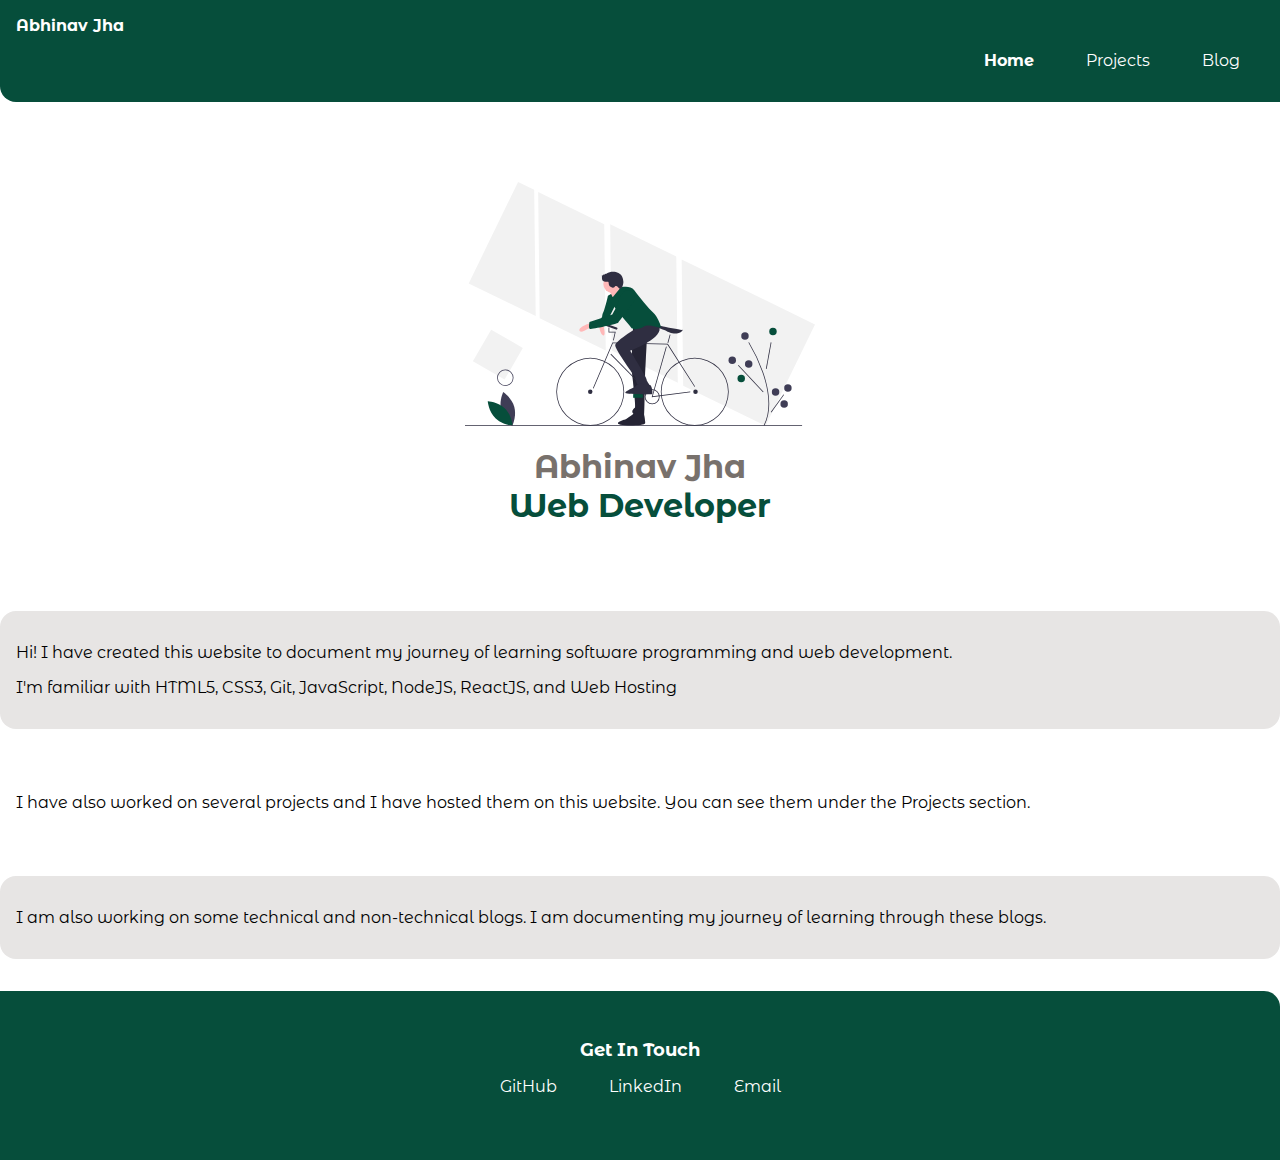
<file: index.html>
<!DOCTYPE html>
<html lang="en">
<head>
    <meta charset="UTF-8">
    <meta name="viewport" content="width=device-width, initial-scale=1.0">
    <title>abhinavsite</title>
    <link href="/styles.css" rel="stylesheet" />
</head>
<body>

    <nav class="navigation">
        <div class="nav-brand">Abhinav Jha</div>
        <ul class="nav-pills">
            <li class="list-item-inline">
                <a class="link link-active" href="/">Home</a>
            </li>
            <li class="list-item-inline">
                <a class="link" href="/projects.html">Projects</a>
            </li>
            <li class="list-item-inline">
                <a class="link" href="/blog.html">Blog</a>
            </li>
        </ul>
    </nav>

    <header class="hero">
        <img class="hero-img" src="/img/hero.svg" />
        <h1>Abhinav Jha<br /><span style="color: var(--primary-color)">Web Developer</span></h1>
    </header>

    <Section class="section section-ow">
        <p>Hi! I have created this website to document my journey of learning software programming and web development.</p>
        <p>I'm familiar with HTML5, CSS3, Git, JavaScript, NodeJS, ReactJS, and Web Hosting</p>
    </Section>

    <Section class="section">
        <p>
            I have also worked on several projects and I have hosted them on this website. You can see them under the Projects section.
        </p>
    </Section>

    <Section class="section section-ow">
        <p>I am also working on some technical and non-technical blogs. I am documenting my journey of learning through these blogs.</p>
    </Section>

    <footer class="footer">
        <small class="footer-header">Get In Touch</small>
        <ul>
            <li class="list-item-inline">
                <a class="link" href="https://github.com/AbhinavJha33"> GitHub</a>
            </li>
            <li class="list-item-inline">
                <a class="link" href="https://www.linkedin.com/in/abhinav-jha-b36a76270/"> LinkedIn</a>
            </li>
            <li class="list-item-inline">
                <a class="link" href="mailto:abhinavjha33@gmail.com">Email</a>
            </li>
        </ul>
    </footer>


</body>
</html>
</file>
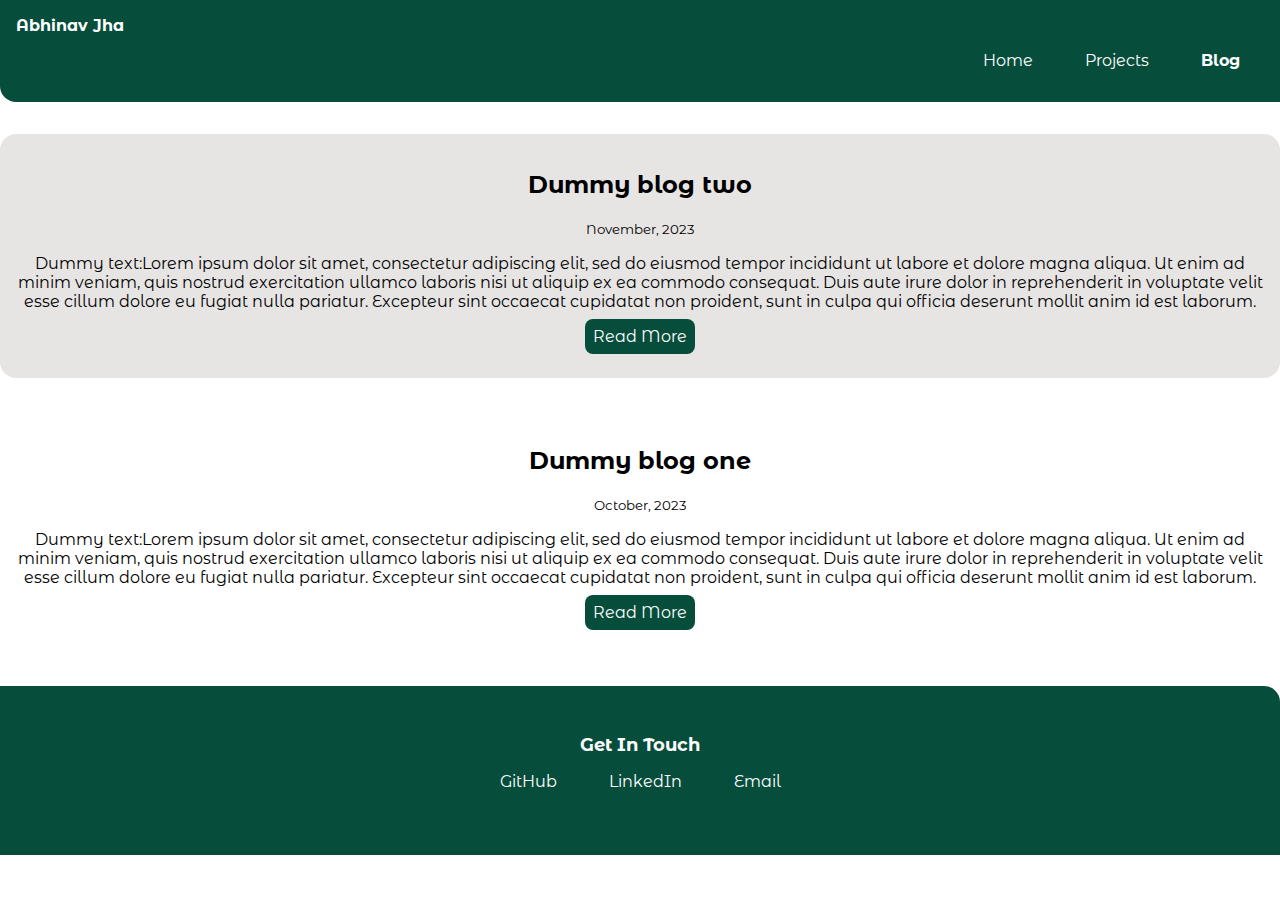
<file: blog.html>
<!DOCTYPE html>
<html lang="en">
<head>
    <meta charset="UTF-8">
    <meta name="viewport" content="width=device-width, initial-scale=1.0">
    <title>blog</title>
    <link href="/styles.css" rel="stylesheet" />
</head>
<body>
    <nav class="navigation">
        <div class="nav-brand">Abhinav Jha</div>
        <ul class="nav-pills">
            <li class="list-item-inline">
                <a class="link" href="/">Home</a>
            </li>
            <li class="list-item-inline">
                <a class="link" href="/projects.html">Projects</a>
            </li>
            <li class="list-item-inline">
                <a class="link link-active" href="/blog.html">Blog</a>
            </li>
        </ul>
    </nav>

    <Section class="section section-ow">
        <ul class="list-non-bullet">
            <li>
                <h2>Dummy blog two</h2>
                <small>November, 2023</small>
                <p>Dummy text:Lorem ipsum dolor sit amet, consectetur adipiscing elit, sed do eiusmod tempor incididunt ut labore et dolore magna aliqua. Ut enim ad minim veniam, quis nostrud exercitation ullamco laboris nisi ut aliquip ex ea commodo consequat. Duis aute irure dolor in reprehenderit in voluptate velit esse cillum dolore eu fugiat nulla pariatur. Excepteur sint occaecat cupidatat non proident, sunt in culpa qui officia deserunt mollit anim id est laborum.</p>              
            </li>
            <li>
                <a  class="link link-primary" href="/blog.html">Read More</a>
            </li>            
        </ul>
    </Section>

    <Section class="section">
        <ul class="list-non-bullet">
            <li>
                <h2>Dummy blog one</h2>
                <small>October, 2023</small>
                <p>Dummy text:Lorem ipsum dolor sit amet, consectetur adipiscing elit, sed do eiusmod tempor incididunt ut labore et dolore magna aliqua. Ut enim ad minim veniam, quis nostrud exercitation ullamco laboris nisi ut aliquip ex ea commodo consequat. Duis aute irure dolor in reprehenderit in voluptate velit esse cillum dolore eu fugiat nulla pariatur. Excepteur sint occaecat cupidatat non proident, sunt in culpa qui officia deserunt mollit anim id est laborum.</p>              
            </li>
            <li>
                <a  class="link link-primary" href="/blog.html">Read More</a>
            </li>            
        </ul>
    </Section>

    <footer class="footer">
        <small class="footer-header">Get In Touch</small>
        <ul>
            <li class="list-item-inline">
                <a class="link" href="https://github.com/AbhinavJha33"> GitHub</a>
            </li>
            <li class="list-item-inline">
                <a class="link" href="https://www.linkedin.com/in/abhinav-jha-b36a76270/"> LinkedIn</a>
            </li>
            <li class="list-item-inline">
                <a class="link" href="mailto:abhinavjha33@gmail.com">Email</a>
            </li>
        </ul>
    </footer>

    
</body>
</html>
</file>
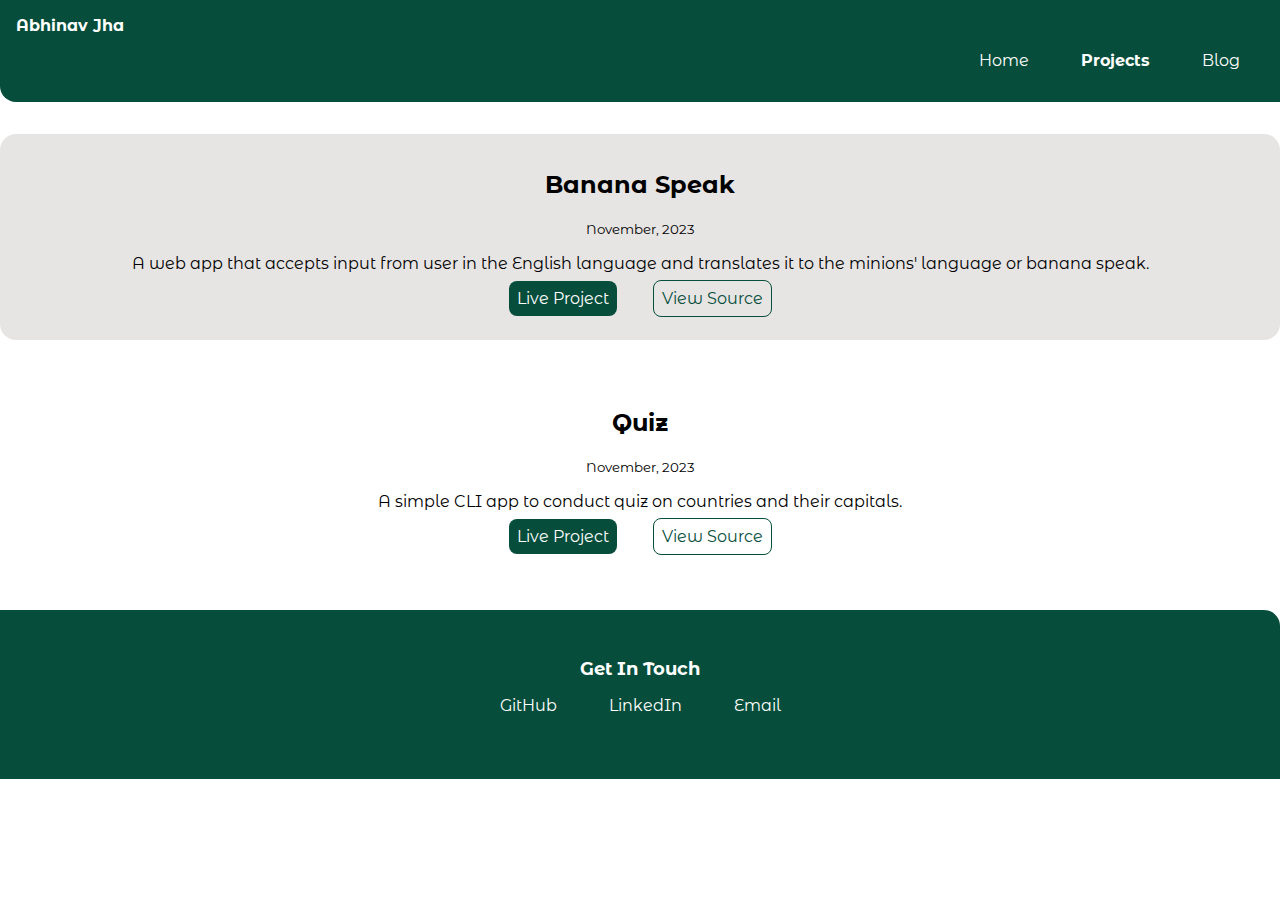
<file: projects.html>
<!DOCTYPE html>
<html lang="en">
<head>
    <meta charset="UTF-8">
    <meta name="viewport" content="width=device-width, initial-scale=1.0">
    <title>projects</title>
    <link href="/styles.css" rel="stylesheet" />
</head>
<body>

    <nav class="navigation">
        <div class="nav-brand">Abhinav Jha</div>
        <ul class="nav-pills">
            <li class="list-item-inline">
                <a class="link" href="/">Home</a>
            </li>
            <li class="list-item-inline">
                <a class="link link-active" href="/projects.html">Projects</a>
            </li>
            <li class="list-item-inline">
                <a class="link" href="/blog.html">Blog</a>
            </li>
        </ul>
    </nav>

    <Section class="section section-ow">
        <ul class="list-non-bullet">
            <li>
                <h2>Banana Speak</h2>
                <small>November, 2023</small>
                <p>A web app that accepts input from user in the English language and translates it to the minions' language or banana speak.</p>              
            </li>
            <li class="list-item-inline">
                <a  class="link link-primary" href="https://banana-speak-chi.vercel.app/">Live Project</a>
            </li>
            <li class="list-item-inline">
                <a class="link link-secondary"  href="https://github.com/AbhinavJha33/banana-speak">View Source</a>
            </li>
        </ul>
    </Section>

    <Section class="section">
        <ul class="list-non-bullet">
            <li>
                <h2>Quiz</h2>
            </li>
            <li>
                <small>November, 2023</small>
            </li>
            <li>
                <p>A simple CLI app to conduct quiz on countries and their capitals.</p>
            </li>
            <li class="list-item-inline">
                <a  class="link link-primary" href="https://replit.com/@abhinavjha331/lessonzero">Live Project</a>
            </li>
            <li class="list-item-inline">
                <a class="link link-secondary"  href="https://replit.com/@abhinavjha331/lessonzero">View Source</a>
            </li>           
        </ul>
    </Section>

    <footer class="footer">
        <small class="footer-header">Get In Touch</small>
        <ul>
            <li class="list-item-inline">
                <a class="link" href="https://github.com/AbhinavJha33"> GitHub</a>
            </li>
            <li class="list-item-inline">
                <a class="link" href="https://www.linkedin.com/in/abhinav-jha-b36a76270/"> LinkedIn</a>
            </li>
            <li class="list-item-inline">
                <a class="link" href="mailto:abhinavjha33@gmail.com">Email</a>
            </li>
        </ul>
    </footer>





    
</body>
</html>
</file>
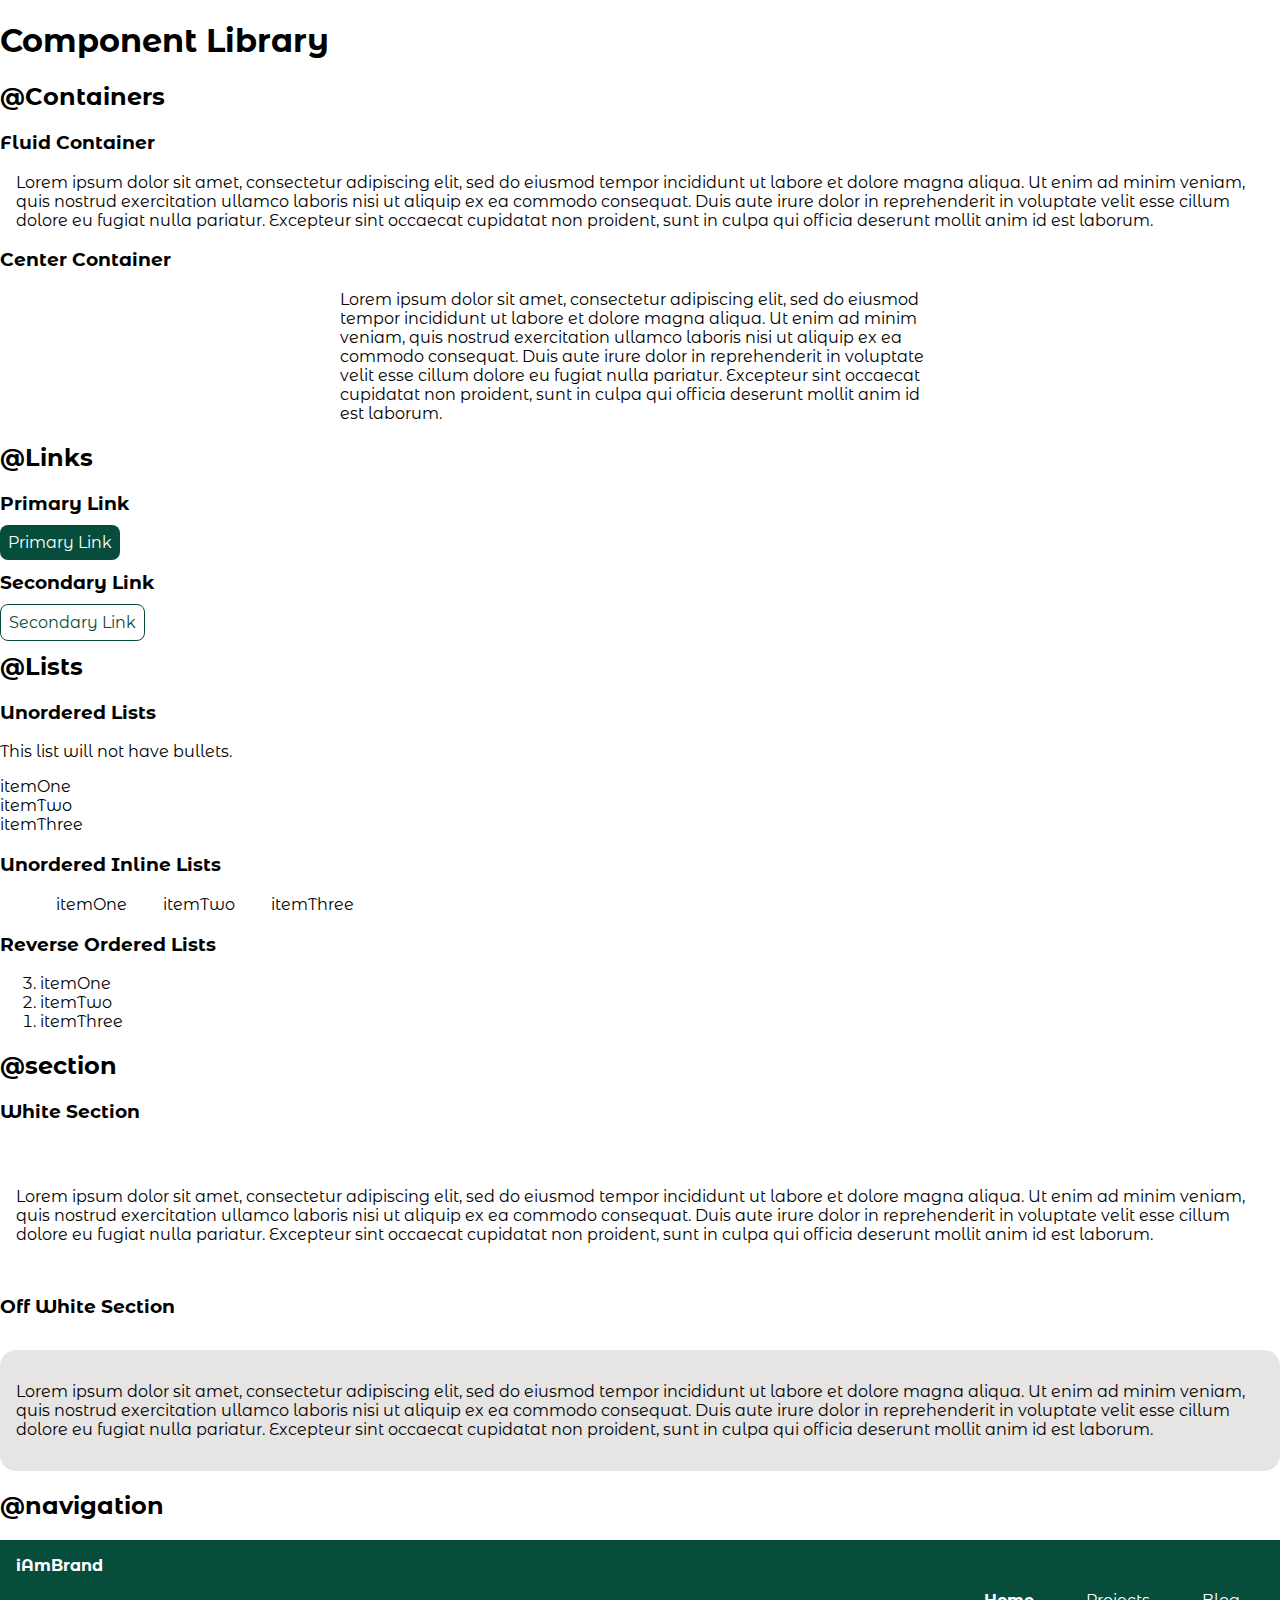
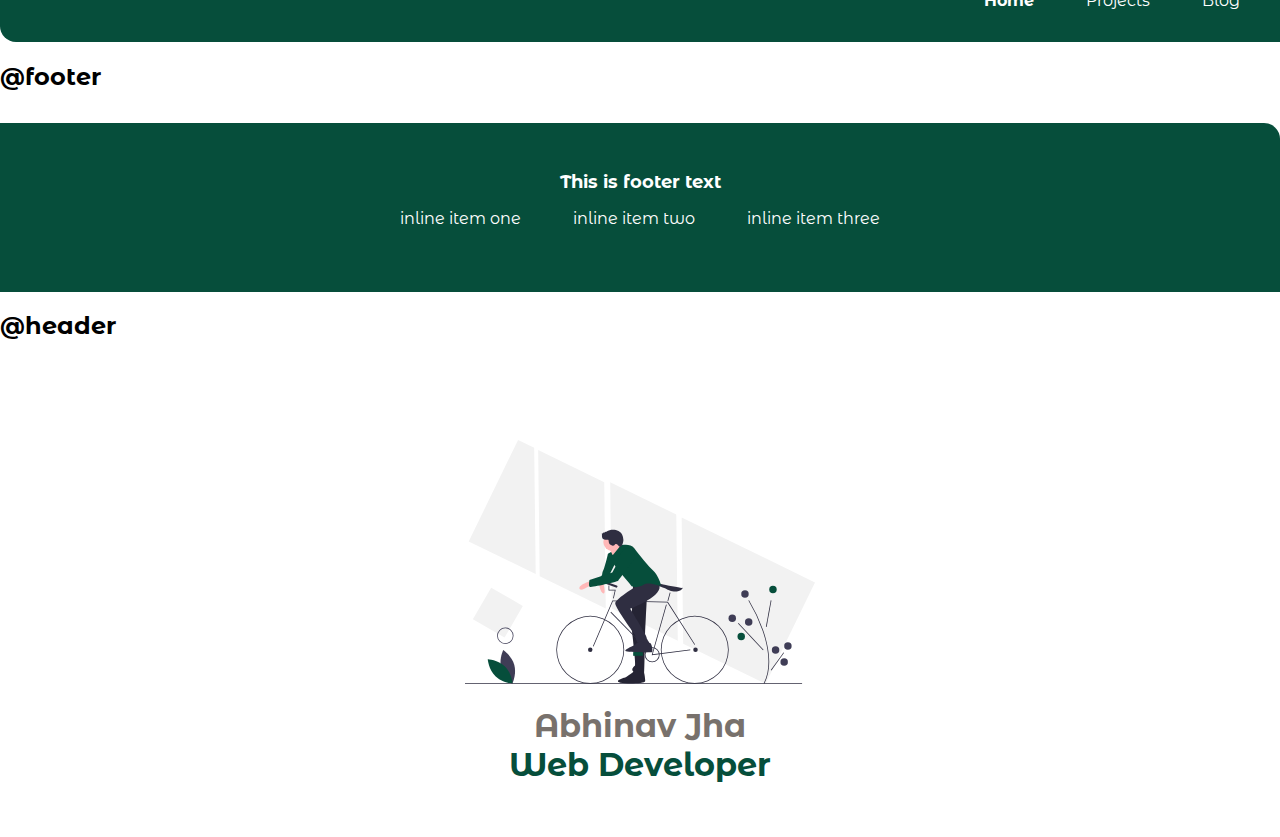
<file: lib/components.html>
<!DOCTYPE html>
<html lang="en">
<head>
    <meta charset="UTF-8">
    <meta name="viewport" content="width=device-width, initial-scale=1.0">
    <title>Component Library</title>
    <link href="/styles.css" rel="stylesheet" />
</head>
<body>

    <h1>Component Library</h1>

    <h2>@Containers</h2>

    <h3>Fluid Container</h3>
    <div class="container">Lorem ipsum dolor sit amet, consectetur adipiscing elit, sed do eiusmod tempor incididunt ut labore et dolore magna aliqua. Ut enim ad minim veniam, quis nostrud exercitation ullamco laboris nisi ut aliquip ex ea commodo consequat. Duis aute irure dolor in reprehenderit in voluptate velit esse cillum dolore eu fugiat nulla pariatur. Excepteur sint occaecat cupidatat non proident, sunt in culpa qui officia deserunt mollit anim id est laborum.</div>

    <h3>Center Container</h3>
    <div class="container container-center">Lorem ipsum dolor sit amet, consectetur adipiscing elit, sed do eiusmod tempor incididunt ut labore et dolore magna aliqua. Ut enim ad minim veniam, quis nostrud exercitation ullamco laboris nisi ut aliquip ex ea commodo consequat. Duis aute irure dolor in reprehenderit in voluptate velit esse cillum dolore eu fugiat nulla pariatur. Excepteur sint occaecat cupidatat non proident, sunt in culpa qui officia deserunt mollit anim id est laborum.</div>

    <h2>@Links</h2>

    <h3>Primary Link</h3>
    <a  class="link link-primary" href="/">Primary Link</a>

    <h3>Secondary Link</h3>
    <a class="link link-secondary"  href="/">Secondary Link</a>

    <h2>@Lists</h2>

    <h3>Unordered Lists</h3>
    <p>This list will not have bullets.</p>
    <ul class="list-non-bullet">
        <li>itemOne</li>
        <li>itemTwo</li>
        <li>itemThree</li>
    </ul>

    <h3>Unordered Inline Lists</h3>
    <ul>
        <li class="list-item-inline">itemOne</li>
        <li class="list-item-inline">itemTwo</li>
        <li class="list-item-inline">itemThree</li>
    </ul>

    <h3>Reverse Ordered Lists</h3>
    <ol reversed>
        <li>itemOne</li>
        <li>itemTwo</li>
        <li>itemThree</li>
    </ol>

    <h2>@section</h2>

    <h3>White Section</h3>
    <Section class="section">
        <p>Lorem ipsum dolor sit amet, consectetur adipiscing elit, sed do eiusmod tempor incididunt ut labore et dolore magna aliqua. Ut enim ad minim veniam, quis nostrud exercitation ullamco laboris nisi ut aliquip ex ea commodo consequat. Duis aute irure dolor in reprehenderit in voluptate velit esse cillum dolore eu fugiat nulla pariatur. Excepteur sint occaecat cupidatat non proident, sunt in culpa qui officia deserunt mollit anim id est laborum.</p>
    </Section>
    

    <h3>Off White Section</h3>
    <Section class="section section-ow">
        <p>Lorem ipsum dolor sit amet, consectetur adipiscing elit, sed do eiusmod tempor incididunt ut labore et dolore magna aliqua. Ut enim ad minim veniam, quis nostrud exercitation ullamco laboris nisi ut aliquip ex ea commodo consequat. Duis aute irure dolor in reprehenderit in voluptate velit esse cillum dolore eu fugiat nulla pariatur. Excepteur sint occaecat cupidatat non proident, sunt in culpa qui officia deserunt mollit anim id est laborum.</p>
    </Section>

    <h2>@navigation</h2>
    
    <nav class="navigation">
        <div class="nav-brand">iAmBrand</div>
        <ul class="nav-pills">
            <li class="list-item-inline">
                <a class="link link-active" href="/">Home</a>
            </li>
            <li class="list-item-inline">
                <a class="link" href="/">Projects</a>
            </li>
            <li class="list-item-inline">
                <a class="link" href="/">Blog</a>
            </li>
        </ul>
    </nav>

    <h2>@footer</h2>

    <footer class="footer">
        <small class="footer-header">This is footer text</small>
        <ul>
            <li class="list-item-inline">
                <a class="link" href="/"> inline item one</a>
            </li>
            <li class="list-item-inline">
                <a class="link" href="/"> inline item two</a>
            </li>
            <li class="list-item-inline">
                <a class="link" href="/">inline item three</a>
            </li>
        </ul>
    </footer>

    <h2>@header</h2>

    <header class="hero">
        <img class="hero-img" src="/img/hero.svg" />
        <h1>Abhinav Jha<br /><span style="color: var(--primary-color)">Web Developer</span></h1>
    </header>
    
    
</body>
</html>
</file>
<file: styles.css>
@import url('https://fonts.googleapis.com/css2?family=Montserrat+Alternates:wght@400;700&display=swap');

:root {
    --primary-color: #064e3b;
    --light-stone: #e7e5e4;
    --dark-gray: #6B7280;
    --dark-stone: #78716c;
}



body {
    font-family: 'Montserrat Alternates', sans-serif;
    margin: 0px;
}

.container {
    padding: 0rem 1rem;

}

.container-center {
    max-width: 600px;
    margin: auto;

}

.link {
    padding: 0.5rem 0.5rem;
    border-radius: 0.5rem;
    rem;
    text-decoration: none;
    margin-top: 1rem;
}

.link-primary {
    background-color: var(--primary-color);
    color: white;
    
}

.link-secondary {
    border: 1px solid var(--primary-color);
    color: var(--primary-color);
}

.list-non-bullet {
    list-style: none;
    padding-inline-start: 0rem;
}

.list-item-inline {
    display: inline;
    padding: 0rem 1rem;
}

.section {
    padding: 1rem;
    margin-top: 2rem;
}

.section-ow {
    background-color: var(--light-stone);
    border-radius: 1rem;
}

.section ul {
    text-align: center;
}


.navigation {
    background-color: var(--primary-color);
    color: white;
    padding: 1rem;
    border-bottom-left-radius: 1rem;
}

.navigation .nav-pills {
    text-align: right;
}

.navigation .link {
    color: white;
}

.navigation .nav-brand {
    font-weight: bold;
}

.navigation .link-active {
    font-weight: bold;
}

.footer {
    background-color: var(--primary-color);
    color: white;
    text-align: center;
    border-top-right-radius: 1rem;
    padding: 3rem 1rem;
    margin-top: 2rem;
}

.footer .footer-header {
    font-size: large;
    font-weight: bold;
}

.footer .link {
    color: white;
}

.footer ul {
    padding-inline-start: 0rem;
}

.hero {
    padding: 2rem;
    padding-top: 5rem;
}

.hero .hero-img {
    max-width: 80%;
    width: 350px;
    display: block;
    margin: auto;
}

.hero h1 {
    color: var(--dark-stone);
    text-align: center;

}
</file>
